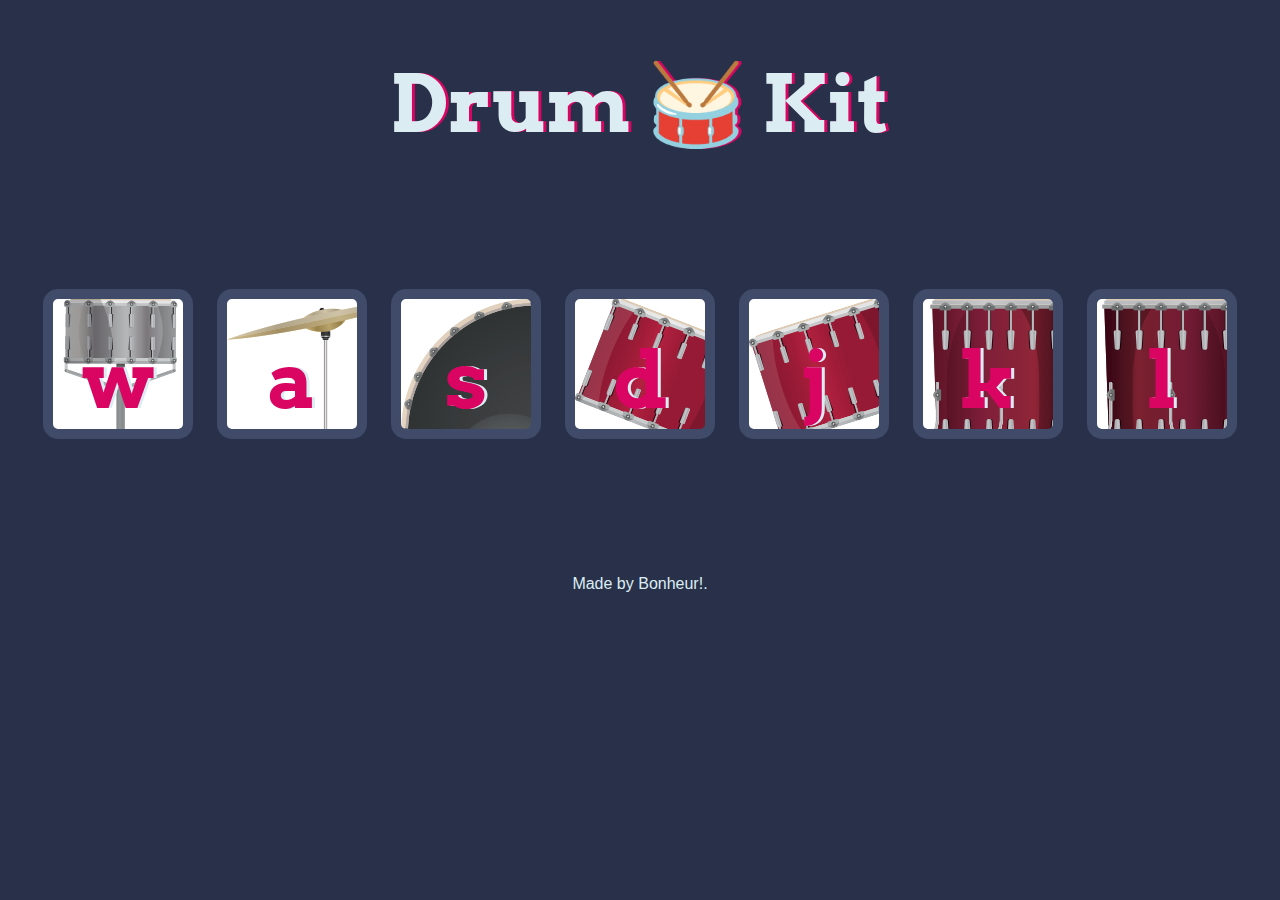
<file: index.html>
<!DOCTYPE html>
<html lang="en" dir="ltr">

<head>
    <meta charset="utf-8">
    <title>Drum Kit</title>
    <link rel="stylesheet" href="./src/css/style.css">
    <link href="https://fonts.googleapis.com/css?family=Arvo" rel="stylesheet">
</head>

<body>

<h1 id="title">Drum 🥁 Kit</h1>
<div class="set">
    <button class="w drum">w</button>
    <button class="a drum">a</button>
    <button class="s drum">s</button>
    <button class="d drum">d</button>
    <button class="j drum">j</button>
    <button class="k drum">k</button>
    <button class="l drum">l</button>
</div>


<footer>
    Made by Bonheur!.
</footer>

<script src="./src/js/index.js"></script>
</body>

</html>
</file>
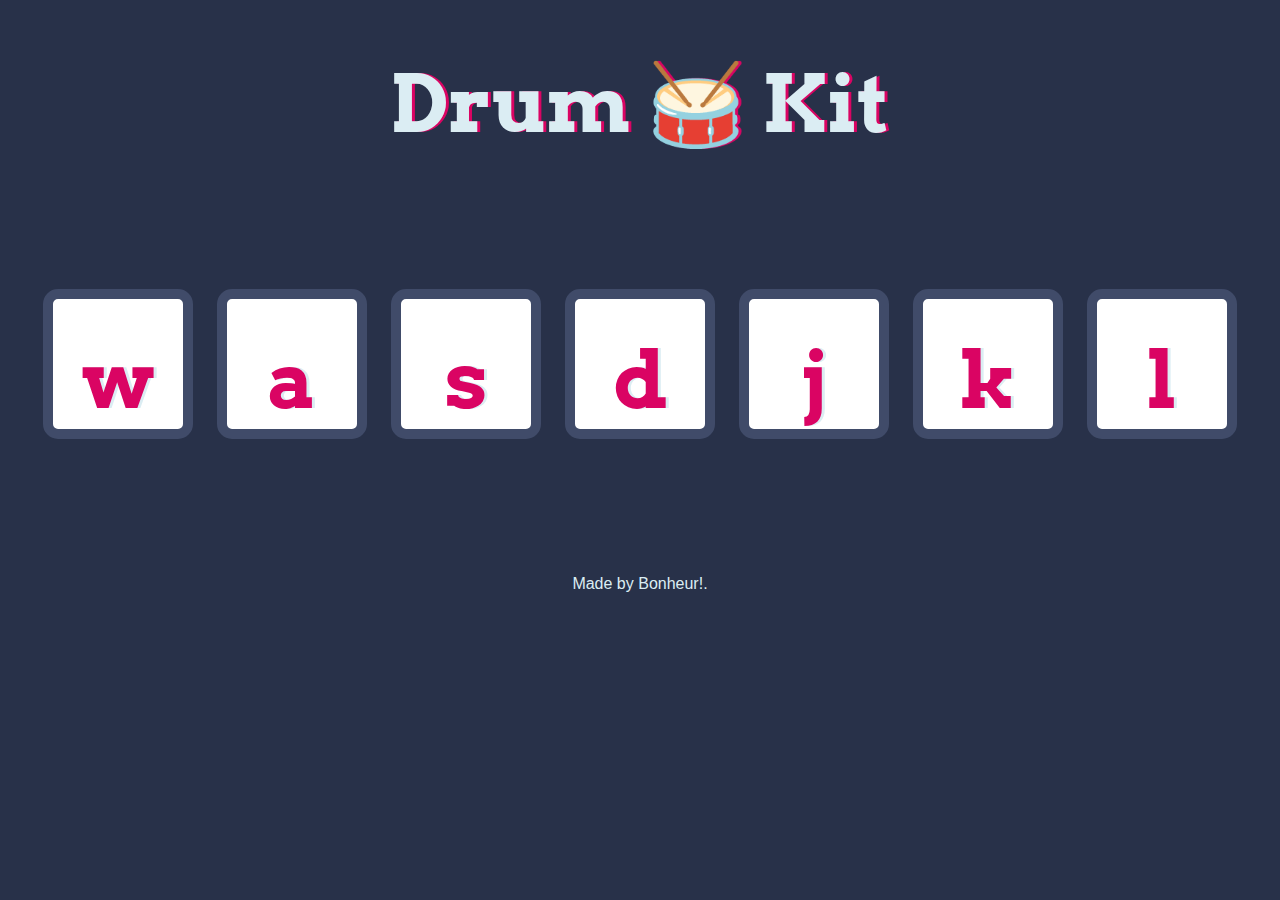
<file: src/index.html>
<!DOCTYPE html>
<html lang="en" dir="ltr">

<head>
    <meta charset="utf-8">
    <title>Drum Kit</title>
    <link rel="stylesheet" href="../css/style.css">
    <link href="https://fonts.googleapis.com/css?family=Arvo" rel="stylesheet">
</head>

<body>

<h1 id="title">Drum 🥁 Kit</h1>
<div class="set">
    <button class="w drum">w</button>
    <button class="a drum">a</button>
    <button class="s drum">s</button>
    <button class="d drum">d</button>
    <button class="j drum">j</button>
    <button class="k drum">k</button>
    <button class="l drum">l</button>
</div>


<footer>
    Made by Bonheur!.
</footer>
</body>

</html>
</file>
<file: src/css/style.css>
body {
    text-align: center;
    background-color: #283149;
}

h1 {
    font-size: 5rem;
    color: #DBEDF3;
    font-family: "Arvo", cursive;
    text-shadow: 3px 0 #DA0463;

}

footer {
    color: #DBEDF3;
    font-family: sans-serif;
}

.w {
    background-image: url("../images/snare.png");
}

.a {
    background-image: url("../images/crash.png");
}
.s {
    background-image: url("../images/kick.png");
}

.d {
    background-image: url("../images/tom1.png");
}

.j {
    background-image: url("../images/tom2.png");
}

.k {
    background-image: url("../images/tom3.png");
}

.l {
    background-image: url("../images/tom4.png");
}

.set {
    margin: 10% auto;
}

.game-over {
    background-color: red;
    opacity: 0.8;
}

.pressed {
    box-shadow: 0 3px 4px 0 #DBEDF3;
    opacity: 0.5;
}

.red {
    color: red;
}

.drum {
    outline: none;
    border: 10px solid #404B69;
    font-size: 5rem;
    font-family: 'Arvo', cursive;
    line-height: 2;
    font-weight: 900;
    color: #DA0463;
    text-shadow: 3px 0 #DBEDF3;
    border-radius: 15px;
    display: inline-block;
    width: 150px;
    height: 150px;
    text-align: center;
    margin: 10px;
    background-color: white;
}
</file>
<file: css/style.css>
body {
    text-align: center;
    background-color: #283149;
}

h1 {
    font-size: 5rem;
    color: #DBEDF3;
    font-family: "Arvo", cursive;
    text-shadow: 3px 0 #DA0463;

}

footer {
    color: #DBEDF3;
    font-family: sans-serif;
}

.w {

}

.a {

}

.s {

}

.d {

}

.j {

}

.k {

}

.l {

}

.set {
    margin: 10% auto;
}

.game-over {
    background-color: red;
    opacity: 0.8;
}

.pressed {
    box-shadow: 0 3px 4px 0 #DBEDF3;
    opacity: 0.5;
}

.red {
    color: red;
}

.drum {
    outline: none;
    border: 10px solid #404B69;
    font-size: 5rem;
    font-family: 'Arvo', cursive;
    line-height: 2;
    font-weight: 900;
    color: #DA0463;
    text-shadow: 3px 0 #DBEDF3;
    border-radius: 15px;
    display: inline-block;
    width: 150px;
    height: 150px;
    text-align: center;
    margin: 10px;
    background-color: white;
}
</file>
